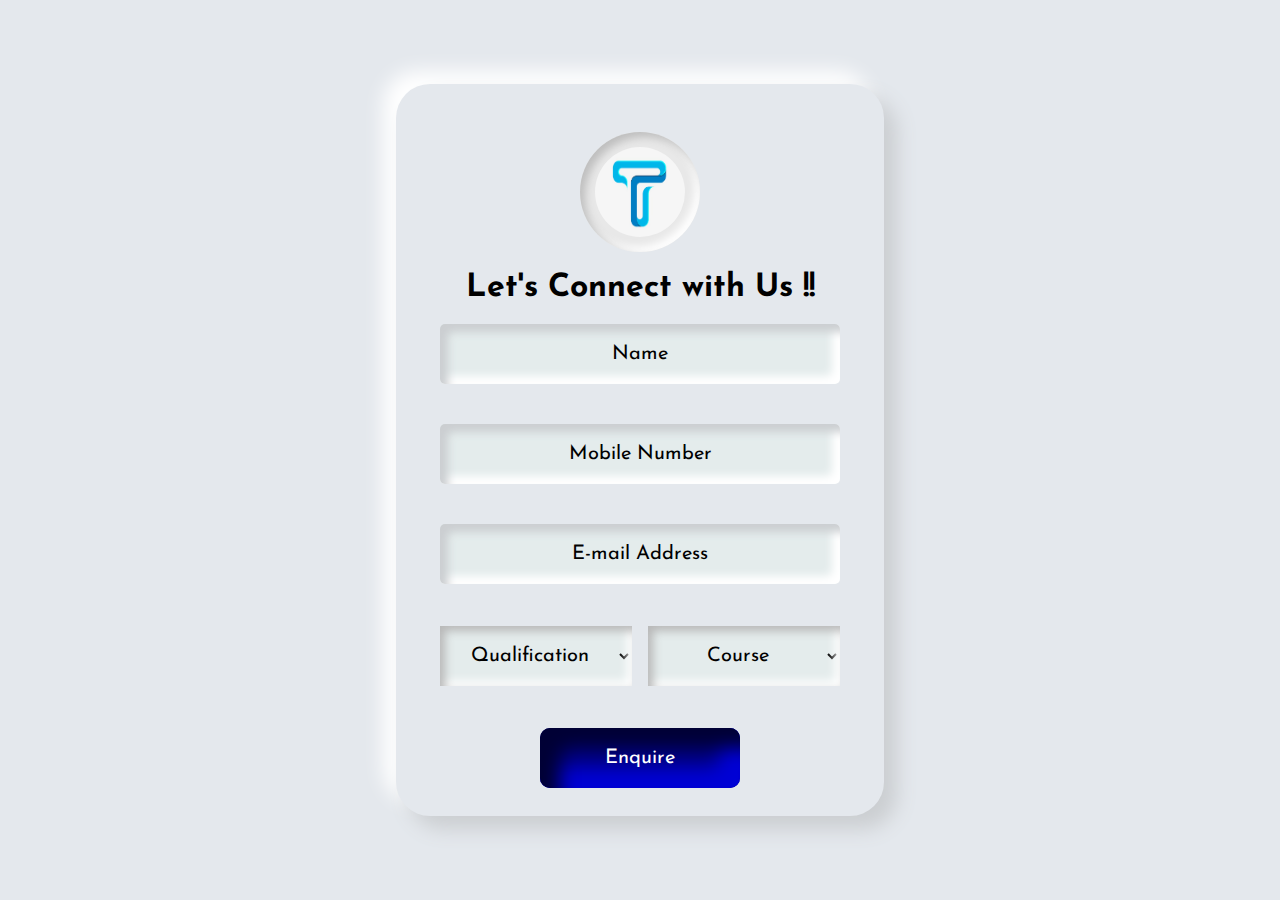
<file: Form-Project/index.html>
<!DOCTYPE html>
<html lang="en">

<head>
    <title>Enquiry Form</title>
    <link rel="stylesheet" href="./Form.css">
</head>
<body>
    <div class="neumorph">
        <div class="neoParent">
            <div class="neoForm">
                <div class="neoMain">
                    <div class="neoimg_bg">
                        <div class="neoIcon">
                            <img src='./logo.jpg' id="formlogo" />
                        </div>
                    </div>
                    <div class="neoHead">
                        <h1>Let's Connect with Us !!</h1>
                    </div>
                    <div class="neoContent">
                        <form autoComplete="off" method="post" action="success.html">
                            <div class="neoformdata">
                                <span id="neoinput"><input type="text" name="name" id="neoname"
                                        placeholder="Name" /></span>
                            </div>
                            <div>
                                <span id="neoinput"><input type="number" name="mobile" id="neonum"
                                        placeholder="Mobile Number" />
                                </span>
                            </div>
                            <div>
                                <span id="neoinput"><input type="text" name="mail" id="neomail"
                                        placeholder="E-mail Address" />
                                </span>
                            </div>
                            <div class="neoselect">
                                <div class="formqualify">
                                    <select id="neoqua">
                                        <option hidden>Qualification</option>
                                        <option>PG</option>
                                        <option>UG</option>
                                        <option>Diploma</option>
                                        <option>School</option>
                                    </select>
                                </div>
                                <div class="formcourse">
                                    <select id="neocourse">
                                        <option hidden>Course</option>
                                        <option>Python</option>
                                        <option>Java</option>
                                        <option>Tally</option>
                                        <option>Data Analytics</option>
                                    </select>
                                </div>
                            </div>
                            <div class="enq_btn">
                                <span><input type="submit" value="Enquire" id="neobtn" /></span>
                            </div>
                        </form>
                    </div>
                </div>
            </div>
        </div>
    </div>
</body>

</html>
</file>
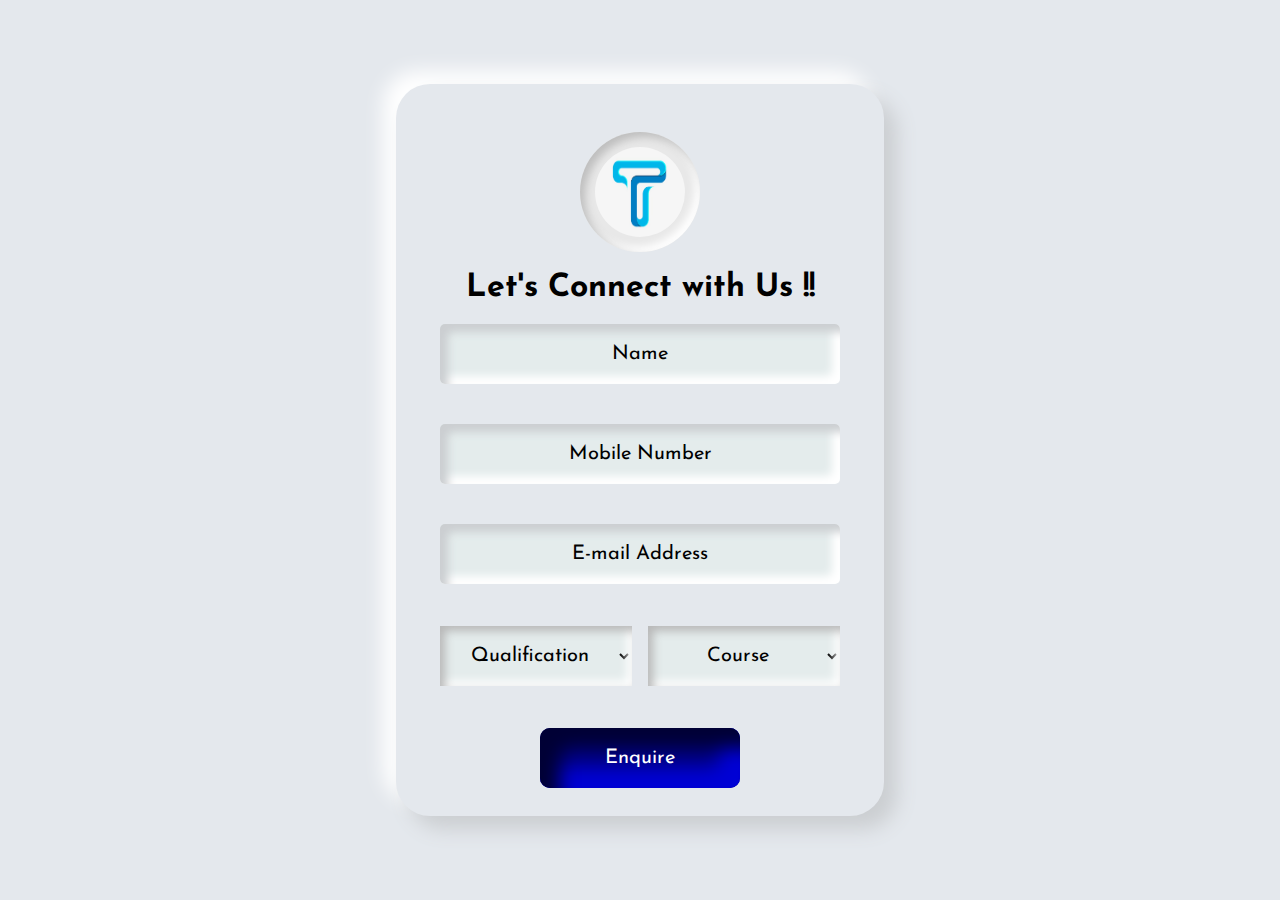
<file: Form-Project/Form.html>
<!DOCTYPE html>
<html lang="en">

<head>
    <title>Enquiry Form</title>
    <link rel="stylesheet" href="./Form.css">
</head>
<body>
    <div class="neumorph">
        <div class="neoParent">
            <div class="neoForm">
                <div class="neoMain">
                    <div class="neoimg_bg">
                        <div class="neoIcon">
                            <img src='./logo.jpg' id="formlogo" />
                        </div>
                    </div>
                    <div class="neoHead">
                        <h1>Let's Connect with Us !!</h1>
                    </div>
                    <div class="neoContent">
                        <form autoComplete="off" method="post" action="success.html">
                            <div class="neoformdata">
                                <span id="neoinput"><input type="text" name="name" id="neoname"
                                        placeholder="Name" /></span>
                            </div>
                            <div>
                                <span id="neoinput"><input type="number" name="mobile" id="neonum"
                                        placeholder="Mobile Number" />
                                </span>
                            </div>
                            <div>
                                <span id="neoinput"><input type="text" name="mail" id="neomail"
                                        placeholder="E-mail Address" />
                                </span>
                            </div>
                            <div class="neoselect">
                                <div class="formqualify">
                                    <select id="neoqua">
                                        <option hidden>Qualification</option>
                                        <option>PG</option>
                                        <option>UG</option>
                                        <option>Diploma</option>
                                        <option>School</option>
                                    </select>
                                </div>
                                <div class="formcourse">
                                    <select id="neocourse">
                                        <option hidden>Course</option>
                                        <option>Python</option>
                                        <option>Java</option>
                                        <option>Tally</option>
                                        <option>Data Analytics</option>
                                    </select>
                                </div>
                            </div>
                            <div class="enq_btn">
                                <span><input type="submit" value="Enquire" id="neobtn" /></span>
                            </div>
                        </form>
                    </div>
                </div>
            </div>
        </div>
    </div>
</body>

</html>
</file>
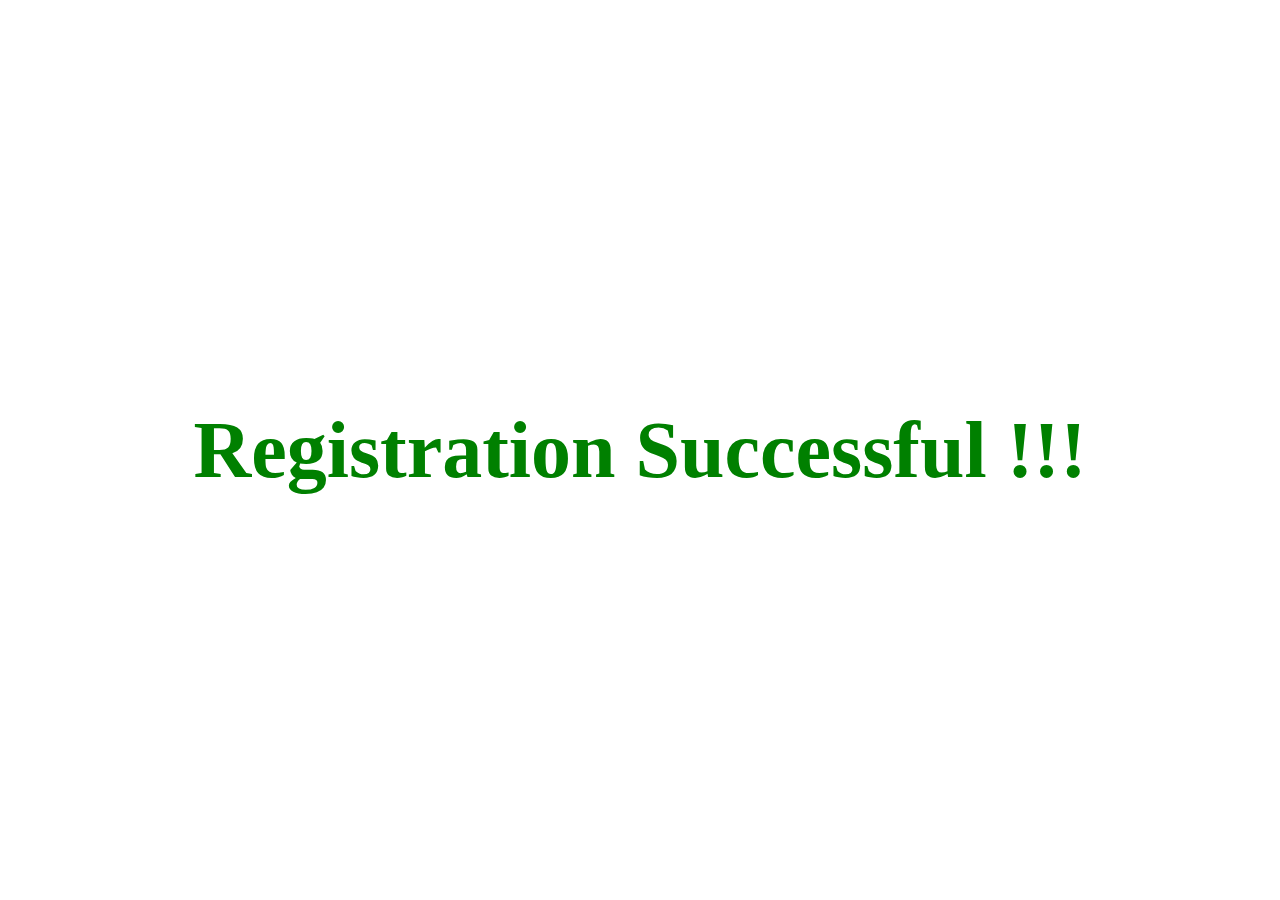
<file: Form-Project/success.html>
<!DOCTYPE html>
<html lang="en">

<head>
    <meta charset="UTF-8">
    <meta name="viewport" content="width=device-width, initial-scale=1.0">
    <title>Document</title>
    <style>
        * {
            margin: 0;
            padding: 0;
            box-sizing: border-box;
        }

        body {
            width: 100%;
            height: 100vh;
        }

        div {
            display: grid;
            height: 100%;
            place-content: center;
            align-items: center;
            h1
            {
                font-size: 5rem;
                animation:head 4s alternate ease-in-out;
                color: green;
            }
        }
        @keyframes head {
            0%{
                letter-spacing: -10rem;
                color: red;
            }
            50%
            {
                letter-spacing: 0rem;
                color: orange;
            }
            100%
            {
                letter-spacing: 1rem;
                color: green;
            }
        }
    </style>
</head>

<body>
    <div>
        <h1>Registration Successful !!!</h1>
    </div>
</body>

</html>
</file>
<file: Form-Project/Form.css>
@import url('https://fonts.googleapis.com/css2?family=Josefin+Sans:ital,wght@0,100..700;1,100..700&display=swap');
*
{
    font-family: "Josefin Sans", sans-serif;
    margin: 0;
    padding: 0;
    background-color: #e4e8ed;
    box-sizing: border-box;
}
body
{
    display: flex;
    width: 100%;
    height: 100vh;
    justify-content: center;
    align-items: center;
}
  
  .neoParent {
    display: flex;
    justify-content: center;
    align-items: center;
    width: 100%;
  }
    
  .neoForm {
    border-radius: 34px;
    box-shadow: 13px 13px 20px #cbced1,
      -13px -13px 20px #ffffff;
    padding: 2% 11%;
  }
  
  .neoMain {
    padding: 5% 0;
  }
  
  .neoHead {
    text-align: center;
  }
  
  .neoIcon {
    border-radius: 50%;
    height: 120px;
    width: 120px;
    background: #e8e8e8;
    box-shadow: inset 5px 5px 8px #bebebe,
      inset -5px -5px 8px #ffffff;
    display: grid;
    place-content: center;
  }
  
  .neoimg_bg {
    display: grid;
    place-items: center;
    margin: 5% 0;
  }
  
  #formlogo {
    width: 90px;
    height: 90px;
    border-radius: 50%;
    /* filter: hue-rotate(50deg); */
  }
  
  #neoname,
  #neonum,
  #neomail {
    width: 400px;
    height: 60px;
    margin: 5% 0;
    /* border-radius: 20px; */
    background: #e4ecec;
    box-shadow: inset 8px 8px 8px #cbced1,
      inset -8px -8px 8px #ffffff;
    border: none;
    font-size: 20px;
    /* padding-left: 20px; */
    text-align: center;
    font-family: "Josefin Sans", sans-serif;
    outline: none;
    border-radius: 5px;
  }
  
  #neonum::-webkit-inner-spin-button
  {
    appearance: none;
  }
  .neoselect {
    display: flex;
    justify-content: space-between;
    align-items: center;
    margin: 3% 0;
    width: 100%;
  }
  
  .formqualify,
  .formcourse {
    width: 48%;
  }
  
  #neoqua,
  #neocourse {
    width: 100%;
    height: 60px;
    margin: 5% 0;
    background: #e4ecec;
    box-shadow: inset 5px 5px 10px #b8b8b8,
      inset -5px -5px 10px #ffffff;
    border: none;
    font-size: 20px;
    /* padding-left: 20px; */
    text-align: center;
    font-family: "Josefin Sans", sans-serif;
    outline: none;
    /* color: #7C7C7C; */
  }
  
  #neobtn {
    width: 200px;
    height: 60px;
    background-color: #000185;
    border: none;
    font-size: 20px;
    text-align: center;
    font-family: "Josefin Sans", sans-serif;
    outline: none;
    color: white;
    margin-top: 20px;
    box-shadow: inset 20px 20px 18px #000035,
      inset -20px -20px 18px #0002d5;
    border-radius: 10px;
    cursor: pointer;
  }
  
  .enq_btn {
    justify-content: center;
    display: flex;
    align-items: center;
    width: 100%;
  }
  :is(#neoname, #neonum, #neomail)::placeholder {
    text-align: center;
    color: black;
  }
</file>
